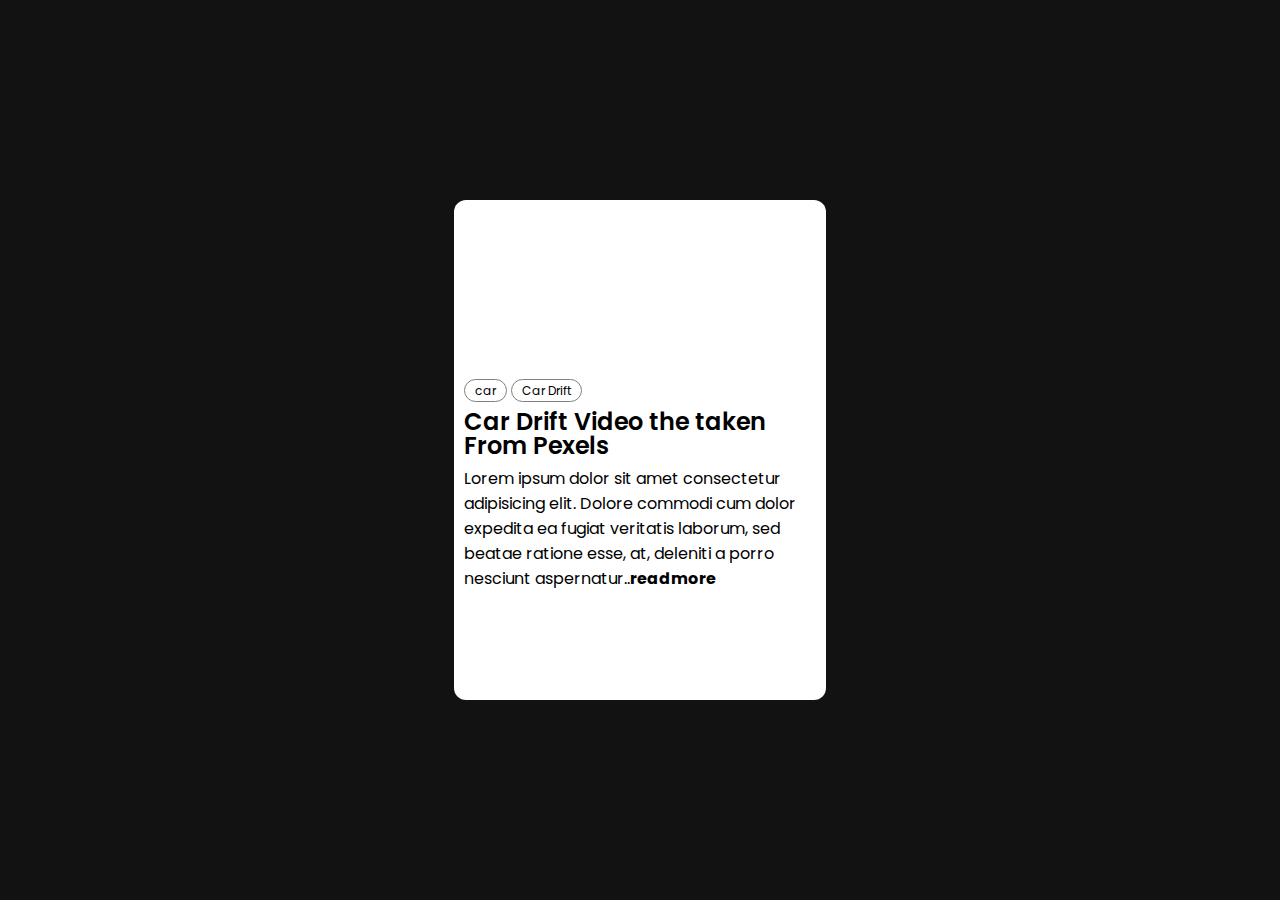
<file: Day-12(Blog Card Animation)/index.html>
<!DOCTYPE html>
<html lang="en">
<head>
    <meta charset="UTF-8">
    <meta name="viewport" content="width=device-width, initial-scale=1.0">
    <title>Day-12 Blog Card Animation @Code.With.Rocky</title>
    <link rel="stylesheet" href="style.css">
</head>
<body>
    <div class="card">
        <div class="video-container">
            <!-- Add Video Path -->
            <video src="" id="video"></video>
        </div>
        <div class="blog-content">
            <div class="tag">
                <a href="http://">car</a>
                <a href="http://">Car Drift</a>
            </div>
            <div class="title">Car Drift Video the taken From Pexels</div>
            <div class="description">Lorem ipsum dolor sit amet consectetur adipisicing elit. Dolore commodi cum dolor expedita ea fugiat veritatis laborum, sed beatae ratione esse, at, deleniti a porro nesciunt aspernatur..<b>readmore</b></div>
        </div>
    </div>
<script>
    const video = document.getElementById("video");
    video.addEventListener("click", function () {
        video.paused ? video.play() : video.pause();
    });
</script>
   
</body>
</html>
</file>
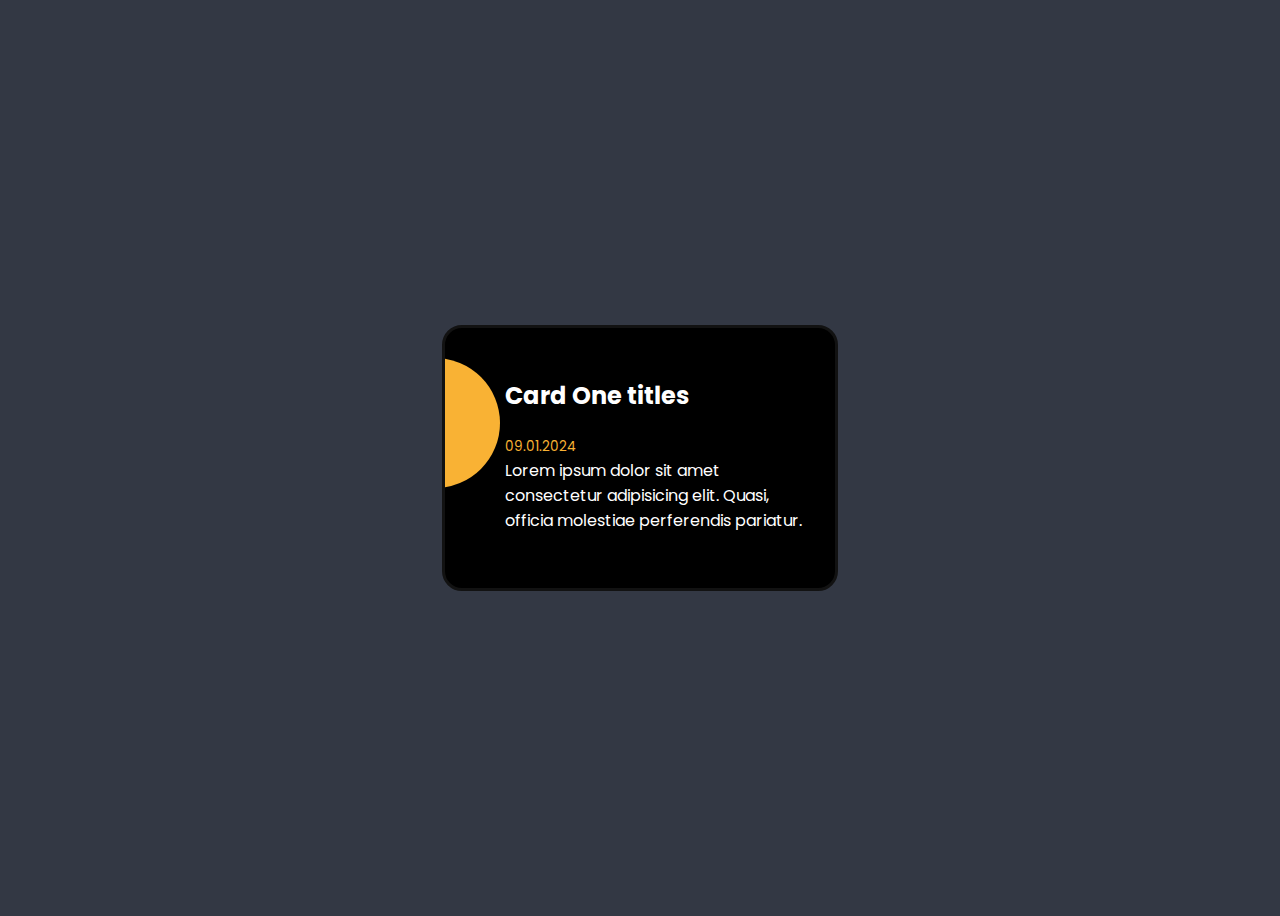
<file: Day-2(Note Card Animation)/index.html>
<!DOCTYPE html>
<html lang="en">
  <head>
    <meta charset="UTF-8" />
    <meta name="viewport" content="width=device-width, initial-scale=1.0" />
    <title>Day-2 Note Card Animation @code.with.rocky</title>
    <link rel="stylesheet" href="style.css" />
  </head>

  <body>
    <div class="container">
      <div class="card">
        <div class="card-bg"></div>
        <div class="title">
          <h2> Card One titles</h2>
          <span class="date">09.01.2024</span>
          <div class="descirption">
            Lorem ipsum dolor sit amet consectetur adipisicing elit. Quasi, officia molestiae perferendis pariatur.
          </div>
        </div>
      </div>
    </div>
  </body>
</html>
</file>
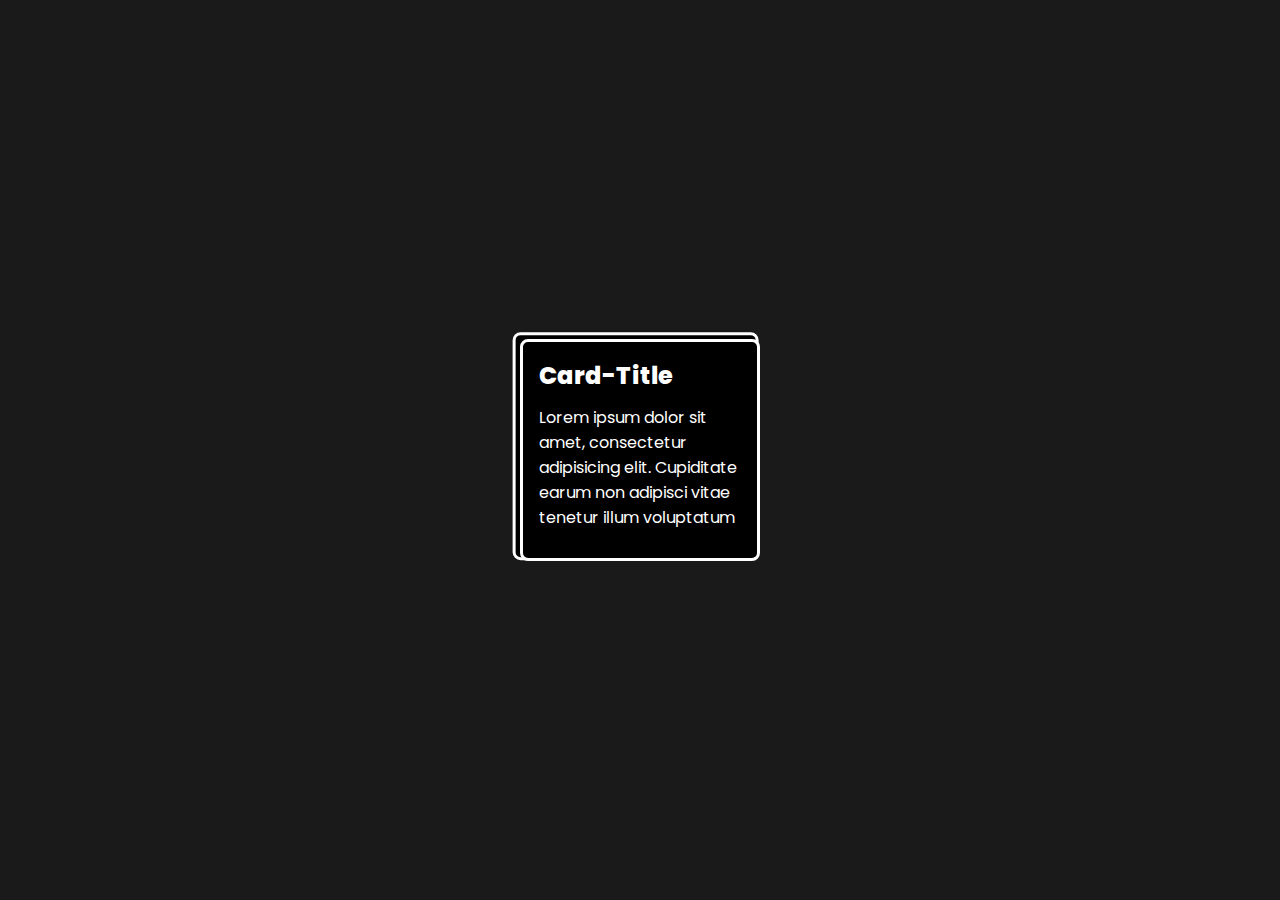
<file: Day-4(Note Card Animation )/index.html>
<!DOCTYPE html>
<html lang="en">
  <head>
    <meta charset="UTF-8" />
    <meta name="viewport" content="width=device-width, initial-scale=1.0" />
    <title>Day-4 Note Card Animation @code.with.rocky</title>
    <link rel="stylesheet" href="style.css" />
  </head>
  <body>
    <div class="card">
      <div class="content">
        <div class="title">Card-Title</div>
        <div class="description">
         Lorem ipsum dolor sit amet, consectetur adipisicing elit. Cupiditate
          earum non adipisci vitae tenetur illum voluptatum
        </div>
      </div>
    </div>
  </body>
</html>
</file>
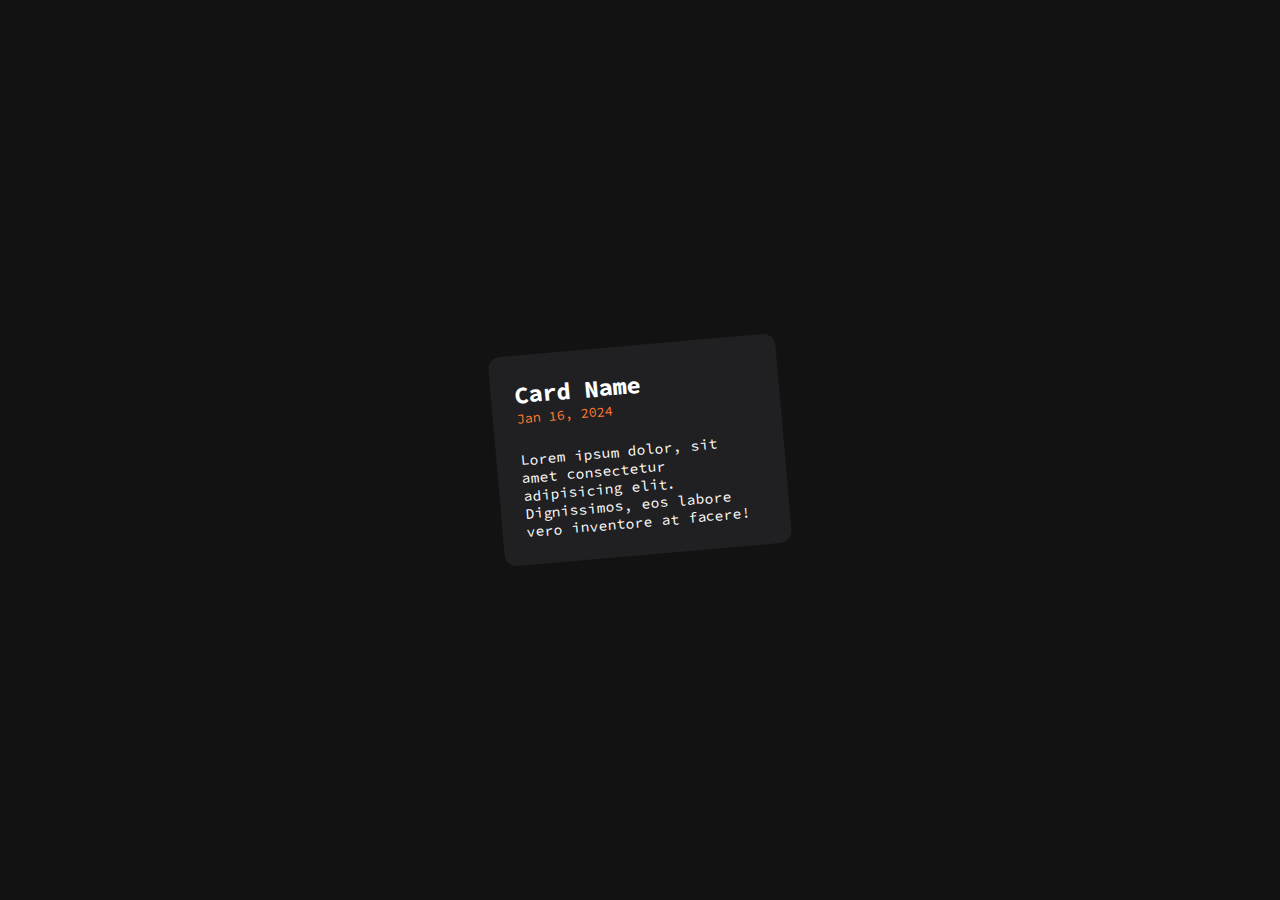
<file: Day-7(Note Card Animation )/index.html>
<!DOCTYPE html>
<html lang="en">
<head>
    <meta charset="UTF-8">
    <meta name="viewport" content="width=device-width, initial-scale=1.0">
    <title>Day-7 Note Card Animation @code.with.rocky</title>
    <link rel="stylesheet" href="style.css">
</head>
<body>
    <div class="card card-one">
        <h2 class="card-title">Card Name</h2>
        <p class="date">Jan 16, 2024</p>
        <p class="description">Lorem ipsum dolor, sit amet consectetur adipisicing elit. Dignissimos, eos labore vero inventore at facere!</p>
    </div>
</body>
</html>
</file>
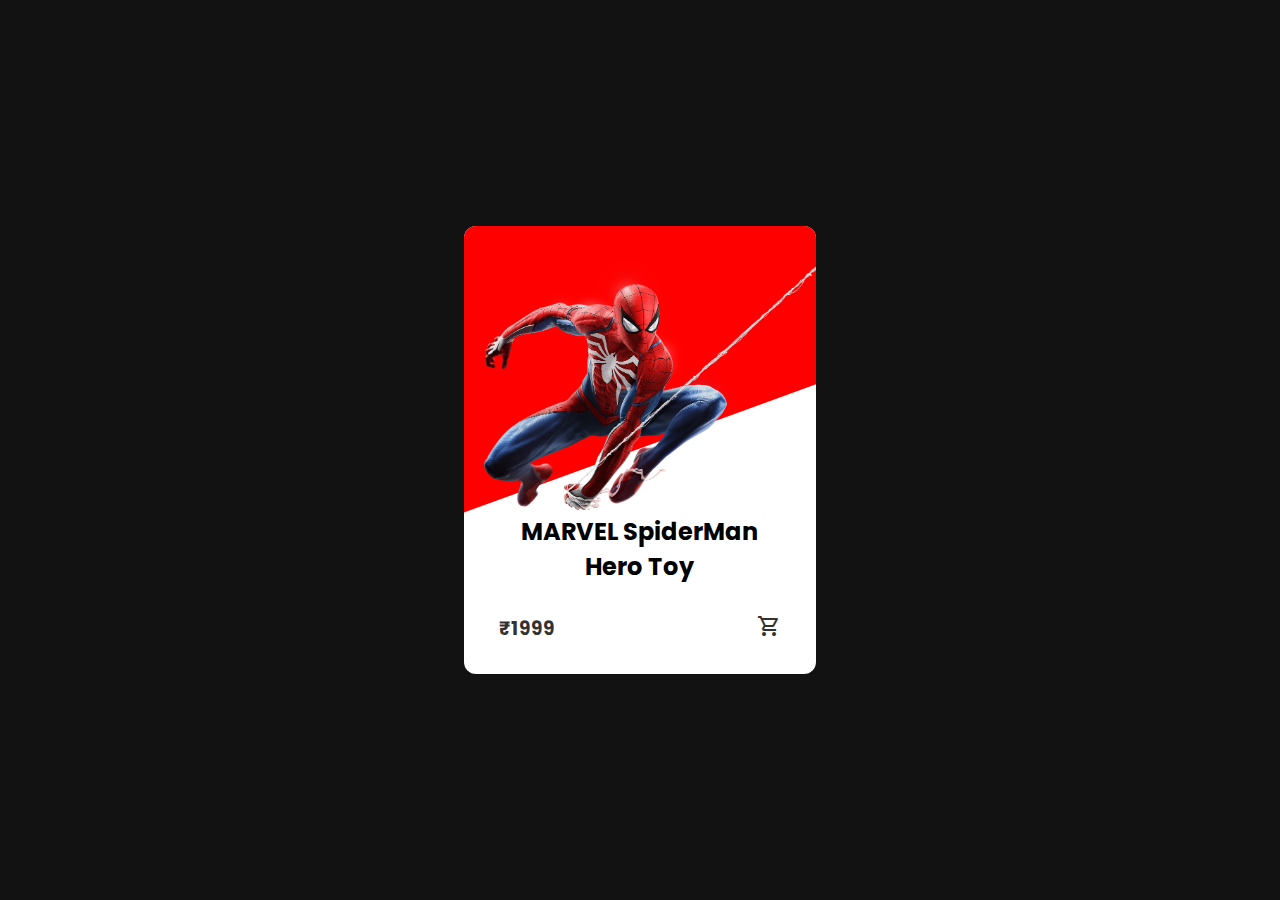
<file: Day-9(Product Card Animation)/index.html>
<!DOCTYPE html>
<html lang="en">
  <head>
    <meta charset="UTF-8" />
    <link rel="stylesheet" href="style.css" />
    <link
      rel="stylesheet"
      href="https://fonts.googleapis.com/css2?family=Material+Symbols+Outlined:opsz,wght,FILL,GRAD@24,400,0,0"
    />
    <meta name="viewport" content="width=device-width, initial-scale=1.0" />
    <title>Day-9 Product Card Animation @code.with.rocky</title>
  </head>
  <body>
    <div class="card">
      <div class="bg">
        <div class="shape"></div>
      </div>
      <!-- Image Credit Google -->
      <img src="spiderman.png" alt="" />
      <div class="content">
        <h2>MARVEL SpiderMan Hero Toy</h2>
        <div class="price">
          <h3>₹1999</h3>
          <button>
            <span class="material-symbols-outlined"> shopping_cart </span>
          </button>
        </div>
      </div>
    </div>
  </body>
</html>
</file>
<file: Day-12(Blog Card Animation)/style.css>
@import url('https://fonts.googleapis.com/css2?family=Poppins:ital,wght@0,100;0,200;0,300;0,400;0,500;0,600;0,700;0,800;0,900;1,100;1,200;1,300;1,400;1,500;1,600;1,700;1,800;1,900&display=swap');

*{
    margin: 0;
    padding: 0;
    font-family: "Poppins", sans-serif;
    text-decoration: none;
    color: #000;
}
body{
    display: flex;
    justify-content: center;
    align-items: center;
    min-height: 100vh;
    background: #121212;
}
.card{
    width: 22rem;
    height: 30rem;
    border-radius: 12px;
    position: relative;
    background-color: #fff;
    padding:10px;
}
.video-container{
    width: 100%;
    overflow: hidden;
    border-radius: 12px;
}
video{
    width: 100%;
    border-radius: 12px;
    cursor: pointer;
}
.blog-content{
    display: flex;
    flex-direction: column;
    gap: 8px;
    margin: 10px 0;
}
.tag a{
   border: 0.6px solid gray;
   padding: 2px 10px;
   font-size: 0.75rem;
   border-radius: 12px;
}
.tag a:hover{
    background-color: black;
    color: white;
}
.title{
    font-size: 1.5rem;
    font-weight: 600;
    line-height: 1;
}
</file>
<file: Day-2(Note Card Animation)/style.css>
@import url('https://fonts.googleapis.com/css2?family=Poppins&display=swap');
body{
    font-family: 'Poppins', sans-serif;
    background-color: #333844;
}
.container{
    width: 100%;
    height: 100vh;
    display: flex;
    justify-content: center;
    align-items: center;
}
.card{
    background-color: #000;
    color: #fff;
    width: 350px;
    height: 200px;
    padding: 30px 20px;
    border: solid #121212;
    border-radius: 20px;
    position: relative;
    overflow: hidden;
}
.card-bg{
    height: 130px;
    width: 130px;
    background-color: #f9b234;
    z-index: 1;
    position: absolute;
    left: -75px;
    border-radius: 50%;
    transition: all .5s ease;
}
.title{
    position: relative;
    margin:0 0 0 40px;
    z-index: 2;
}
.date{
    font-size: 0.85rem;
    color: #f9b234;
}
.card:hover .card-bg{
    cursor: pointer;
    transform: scale(10);
}
.card:hover .title,
.card:hover .title span{
    color: #130909;
}
</file>
<file: Day-4(Note Card Animation )/style.css>
@import url('https://fonts.googleapis.com/css2?family=Poppins:wght@300;400&display=swap');
* {
    margin: 0;
    padding: 0;
   
    color: #fff;
    font-family: 'Poppins', sans-serif;
}

body {
    display: flex;
    width: 100%;
    height: 100vh;
    justify-content: center;
    align-items: center;
    background: #1a1a1a;
}
.card{
    width: 240px;
    position: relative;
}
.card::after{
    content: "";
    position: absolute;
    top: 0;
    left: 0;
    border-radius: 8px;
    transform: translate(-3%,-3%);
    width: 100%;
    height: 100%;
    border: solid;
    background-color: #000;
    z-index: -1;
    transition: transform 0.2s;
}
.content{
    border: solid;
    background-color: #000;
    padding: 16px;
    border-radius: 8px;
    transition: transform 0.2s;
}
.content:hover{
    transform: translate(5%,5%);
}
.title{
    font-weight: 800;
    font-size: 1.5rem;
    margin-bottom: 12px;
}
.description{
    font-size: 1rem;
    margin-bottom: 12px;
}
</file>
<file: Day-7(Note Card Animation )/style.css>
@import url("https://fonts.googleapis.com/css2?family=Source+Code+Pro:wght@300;400;500;600;700&display=swap");

*{
    margin: 0;
    padding: 0;
}
body{
    height: 100vh;
  background-color: #121212;
  font-family: "Source Code Pro", monospace;
  display: flex;
  justify-content: center;
  align-items: center;
}
.card{
    position: relative;
    width: 15rem;
    color: #fff;
    padding: 1.5rem;
    background-color: #202022;
    transition: all 150ms ease-in-out;
    display: flex;
    flex-direction: column;
    border-radius: 12px;
    transform: rotate(-5deg);
    cursor: pointer;
}
.date {
    color: #FE7A36;
    font-size: 0.85rem;
    margin-bottom: 1.5rem;
}
.description {
    font-size: 0.9rem;
}
.card:hover {
    transform: scale(1.15);
    box-shadow: 0 0 10px rgba(0, 0, 0, 0.5);
}
</file>
<file: Day-9(Product Card Animation)/style.css>
@import url('https://fonts.googleapis.com/css2?family=Poppins:ital,wght@0,100;0,200;0,300;0,400;0,500;0,600;0,700;0,800;0,900;1,100;1,200;1,300;1,400;1,500;1,600;1,700;1,800;1,900&display=swap');
* {
    margin: 0;
    padding: 0;
    font-family: "Poppins", sans-serif;
  }
  body {
    background-color: #121212;
    display: flex;
    justify-content: center;
    height: 100vh;
    align-items: center;

  }
  .card {
    background-color: #fff;
    border-radius: 12px;
    width: 22rem;
    height: 28rem;
    z-index: 1;
    position: relative;
    overflow: hidden; 
    cursor: pointer;
  }
  .bg{
    border-top-right-radius: 12px;
    border-top-left-radius: 12px;
    width: 22rem;
    height: 100%;
  }
  .shape{
    position: absolute;
    width: 100%;
    height: 100%;
    background-color: red;
    z-index: -1;
    transform: rotate(-20deg) scale(1.5) translateY(-225px);
    transition: transform 0.2s ease-in;
  }
  .card img{
    width: 100%;
    top: 0;
    position: absolute;
    transform: translateX(20px);
    transition: transform 0.2s ease-in;
  }
  .content {
    width: 80%;
    text-align: center;
    left: 10%;
    position: absolute;
    bottom: 0;
  }
  p{
    font-size: 1.75rem;
    transition: all 0.1s ease-in;
  }
  .price{
    padding: 30px 0;
    opacity: 0.8;
    display: flex;
    justify-content: space-between;
  }
  button{
    background: none;
    border: none;
  }
  .card:hover img{
    transform: perspective(100px) rotatex(-7deg) scale(1.25) translateX(45px);
    transform-origin: center center; 
  }
  .card:hover .shape{
    transform: rotate(-20deg) scale(1.5) translateY(-250px);
  }
  button:hover span{
    color: red;
  }
</file>
